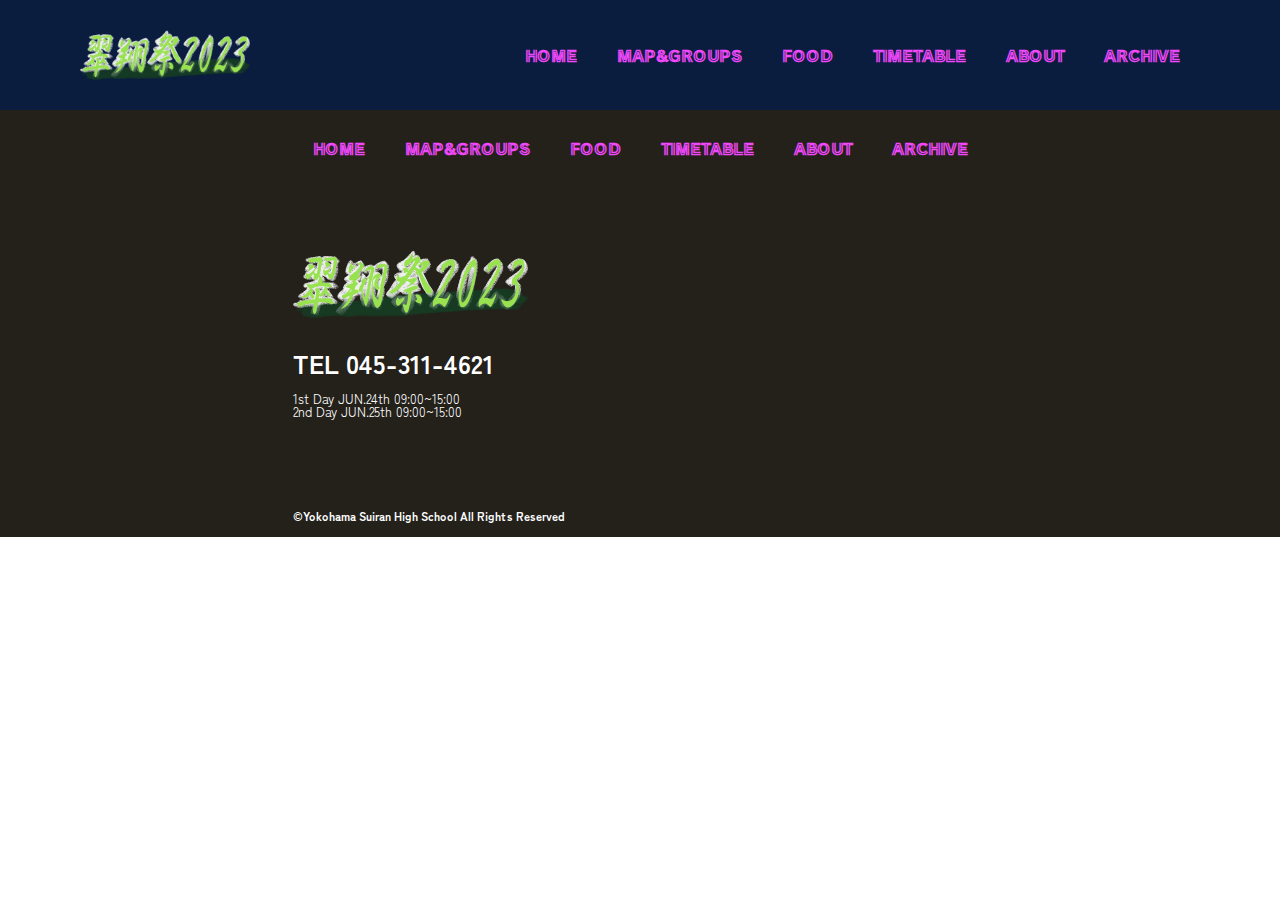
<file: common.html>
<!DOCTYPE html>
<html>

<head>
  <meta charset="UTF-8">
  <title>SUISYOSAI official website</title>
  <meta name="description" content="ページの概要文を記載します">
  <meta name="viewpoint" content="width=device-width">
  <script src="./js/toggle-menu.js"></script>
  <link href="./css/common.css" rel="stylesheet">
  <meta name="viewport" content="width=device-width">
  <link rel="preconnect" href="https://fonts.googleapis.com">
  <link rel="preconnect" href="https://fonts.gstatic.com" crossorigin>
  <link rel="preconnect" href="https://fonts.googleapis.com">
  <link rel="preconnect" href="https://fonts.gstatic.com" crossorigin>
  <link href="https://fonts.googleapis.com/css2?family=Train+One&family=Zen+Kaku+Gothic+New&display=swap" rel="stylesheet">
<link href="https://fonts.googleapis.com/css2?family=Montserrat:wght@700&display=swap" rel="stylesheet">

</head>

<body>

  <!--headerここから-->
  <header class="header">
    <div class="header-inner">
      <a class="header-logo" href="./index.html">
        <img src="./images/各種アイコン/suisyosai2023-logo(仮).png" alt="翠翔祭2023">
      </a>
      <button class="toggle-menu-button"></button>
      <div class="header-site-menu">
        <nav class="site-menu">
          <ul>
            <li><a class="font-font" href="./index.html">HOME</a></li>
            <li><a class="font-font" href="./map-groups.html">MAP&GROUPS</a></li>
            <li><a class="font-font" href="./food.html">FOOD</a></li>
            <li><a class="font-font" href="./timetable.html">TIMETABLE</a></li>
            <li><a class="font-font" href="./about.html">ABOUT</a></li>
            <li><a class="font-font" href="./archive.html">ARCHIVE</a></li>
          </ul>
        </nav>
      </div>
    </div>
  </header>
  <!--headerここまで-->

  <!--mainここから-->
  <main class="main"></main>
  <!--mainここまで-->

  <!--footerここから-->
  <footer class="footer">
    <div class="footer-inner">
      <nav class="site-menu">
        <ul>
          <li><a href="./index.html">HOME</a></li>
          <li><a href="./map-groups.html">MAP&GROUPS</a></li>
          <li><a href="./food.html">FOOD</a></li>
          <li><a href="./timetable.html">TIMETABLE</a></li>
          <li><a class="font-font" href="./about.html">ABOUT</a></li>
          <li><a class="font-font" href="./archive.html">ARCHIVE</a></li>
        </ul>
      </nav>
      <a class="footer-logo" href="./index.html">
        <img src="./images/各種アイコン/suisyosai2023-logo(仮).png" alt="翠翔祭2023">
      </a>
      <p class="footer-tel">TEL 045-311-4621</p>
      <p class="footer-time">1st Day JUN.24th 09:00~15:00<br>2nd Day JUN.25th 09:00~15:00</p>
      <p class="copyright"><small>&copy;Yokohama Suiran High School All Rights Reserved</small></p>
    </div>
  </footer>
  <!--footerここまで-->

</body>

</html>
</file>
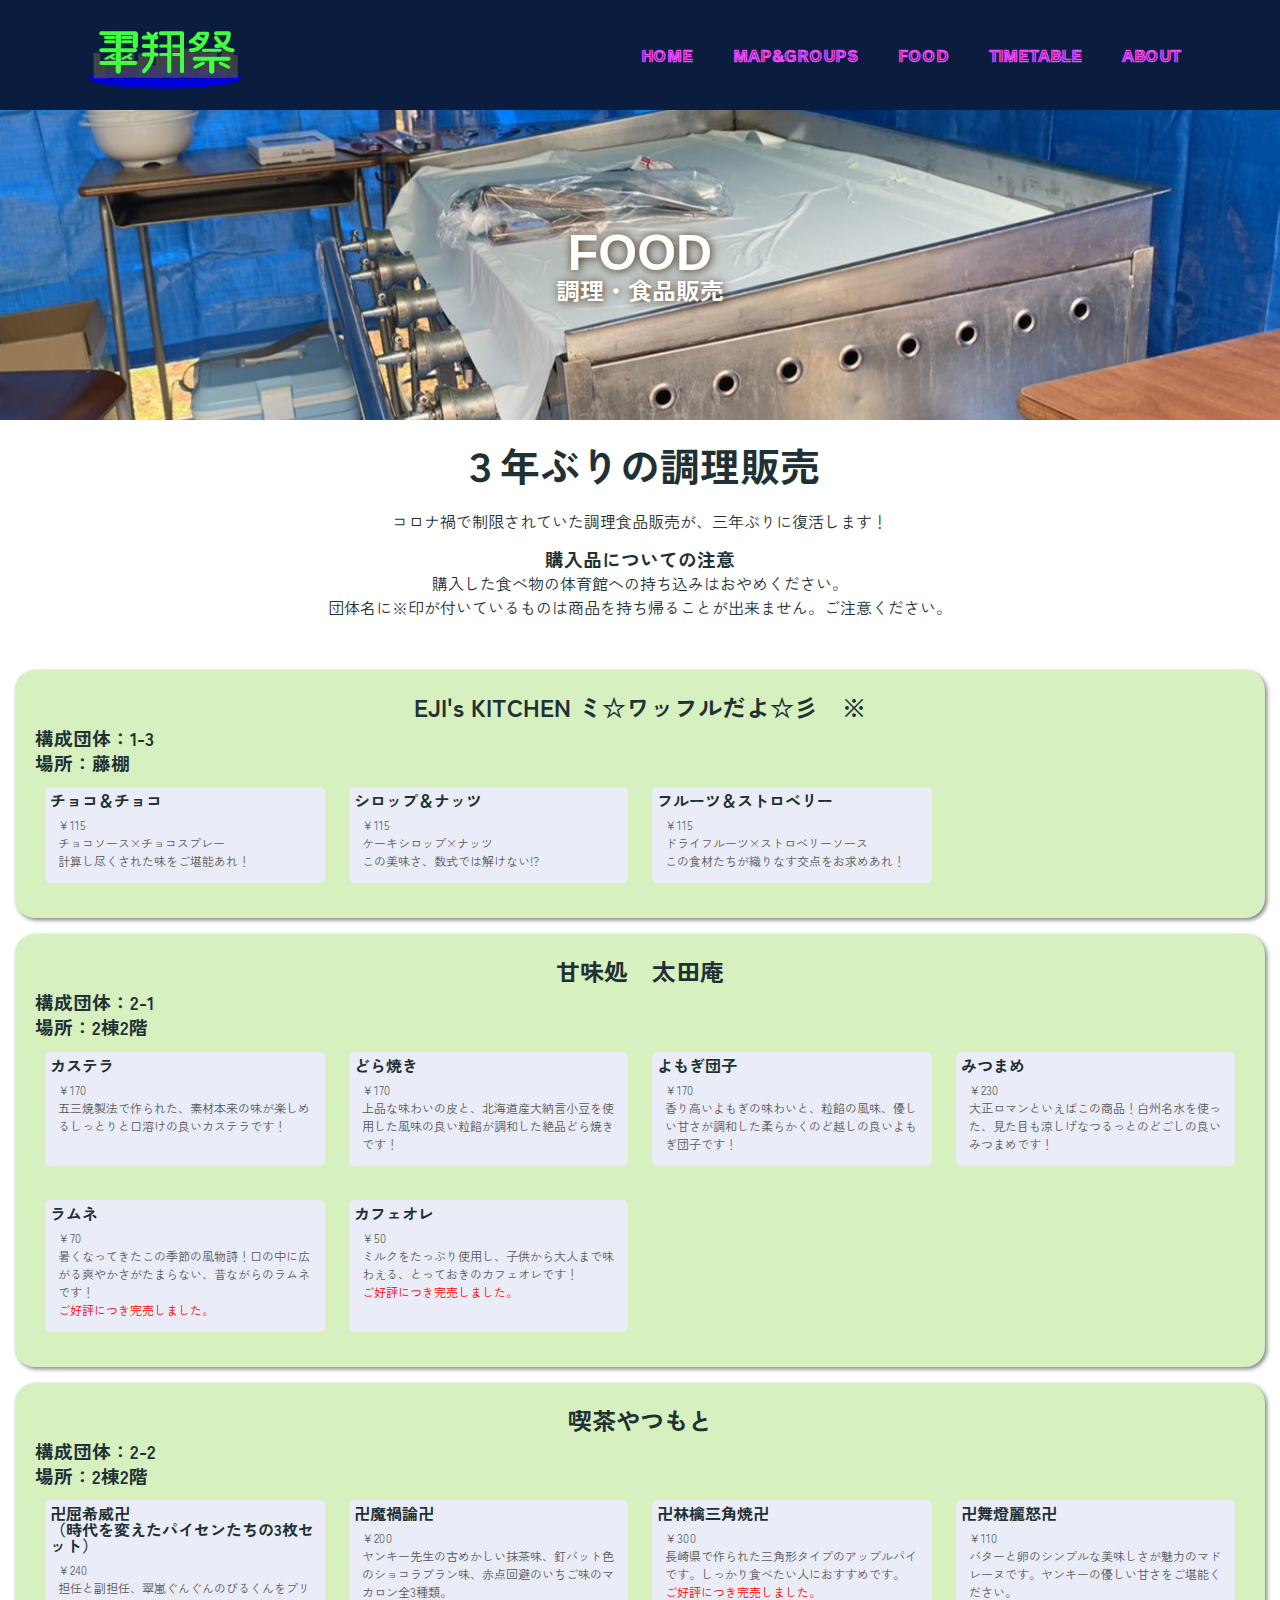
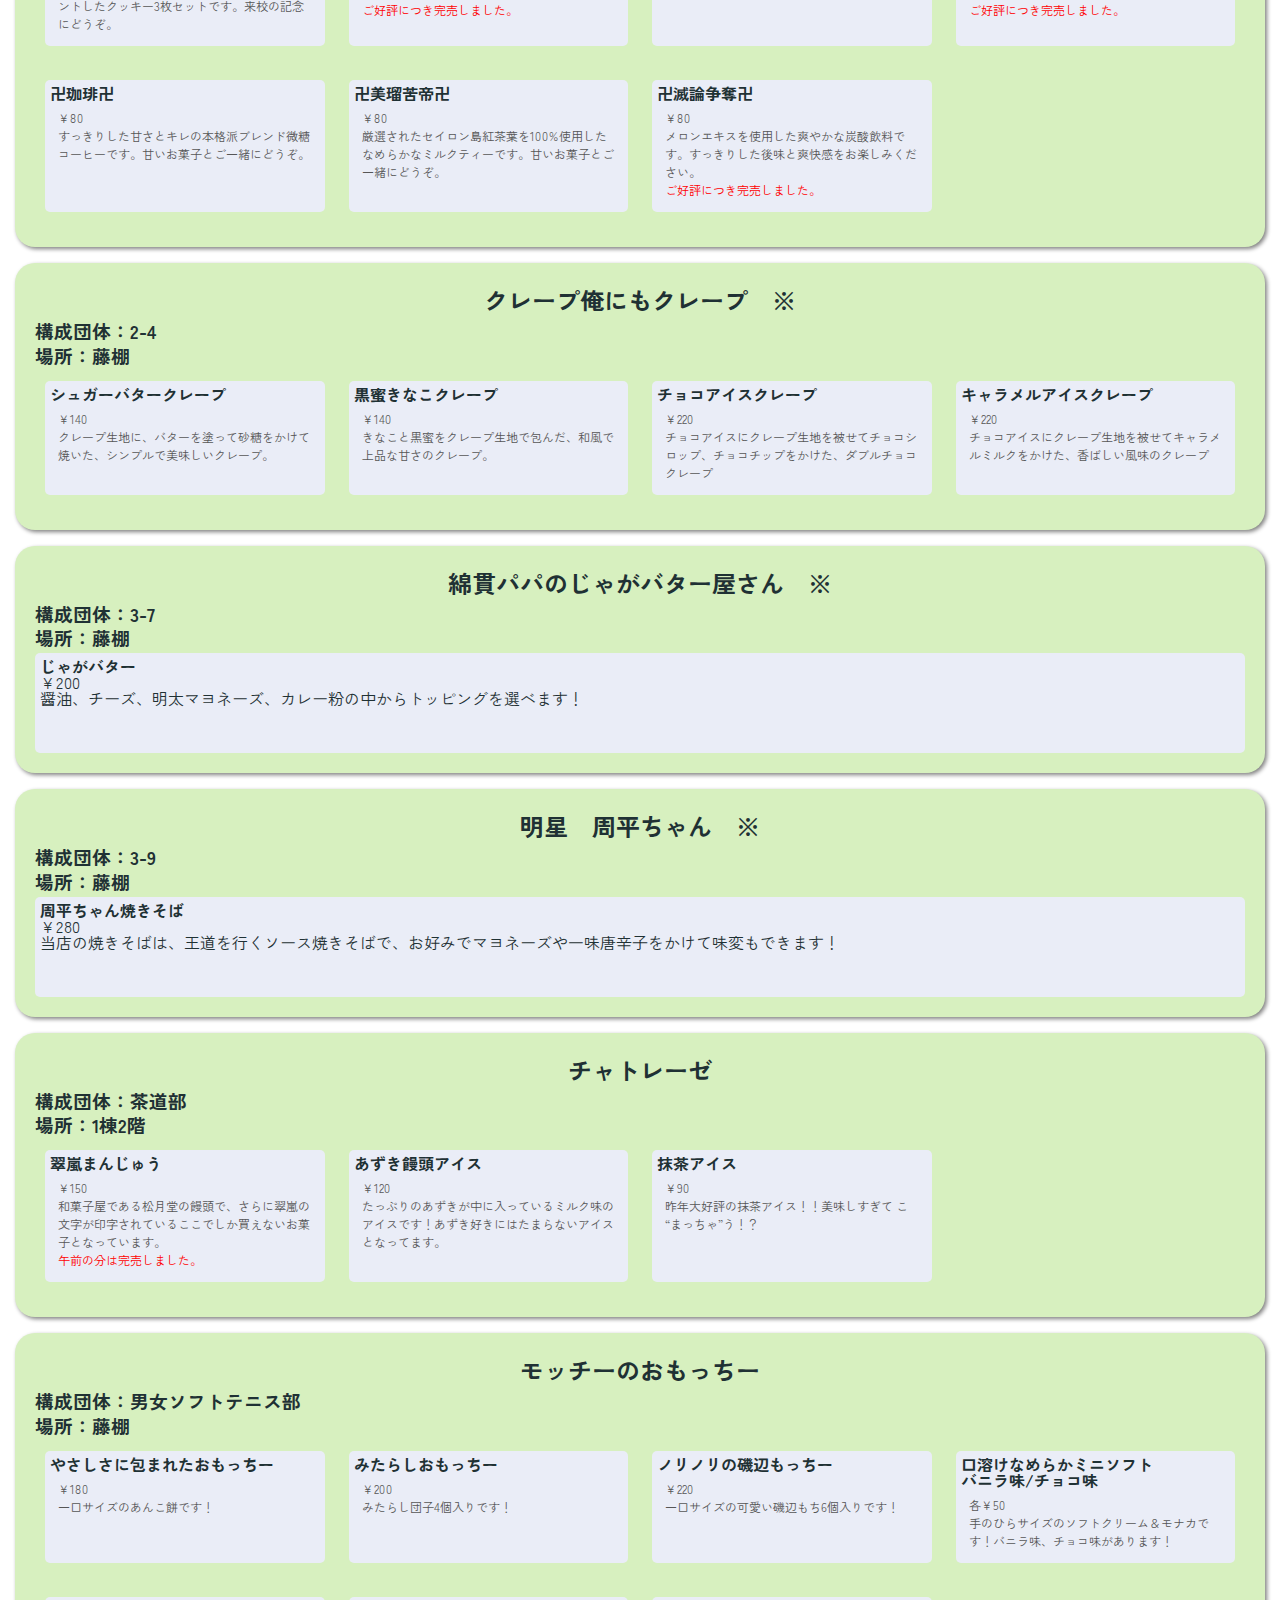
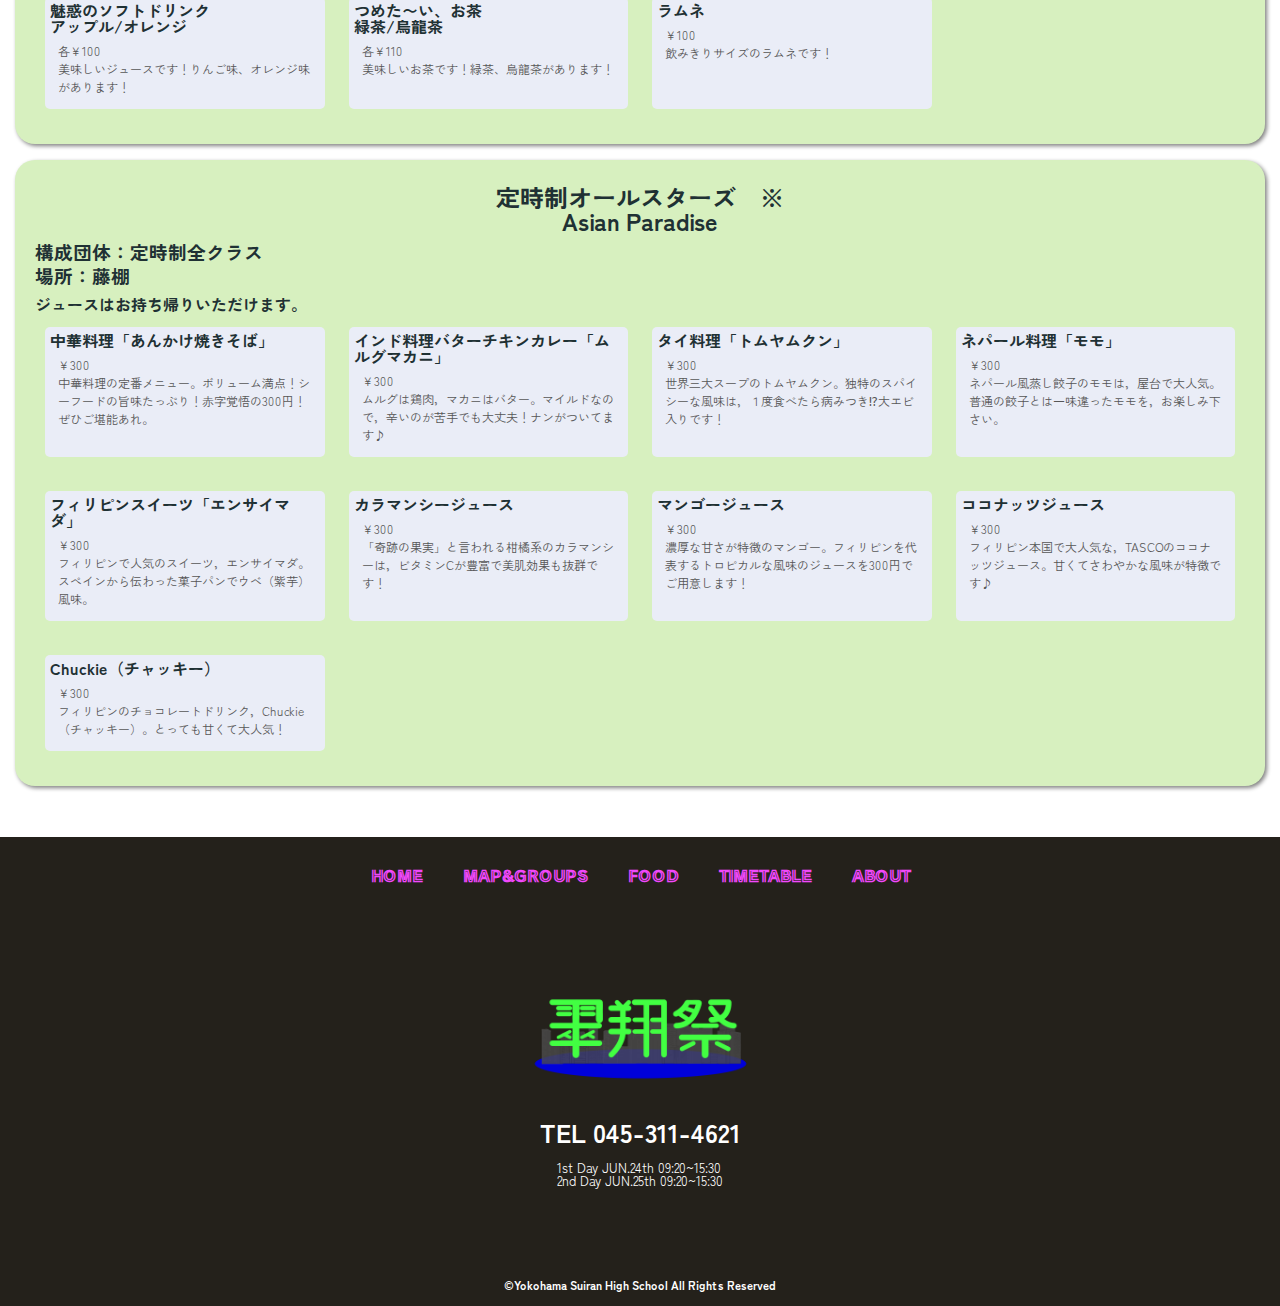
<file: food.html>
<!DOCTYPE html>
<html>

<head>
  <meta charset="UTF-8">
  <title>FOOD | SUISYOSAI official website</title>
  <meta name="description" content="調理食販団体についての詳細を掲載しています。">
  <meta name="viewpoint" content="width=device-width">
  <script src="./js/toggle-menu.js"></script>
  <link href="./css/common.css" rel="stylesheet">
  <link href="./css/food.css" rel="stylesheet">
  <meta name="viewport" content="width=device-width">
  <link rel="preconnect" href="https://fonts.googleapis.com">
  <link rel="preconnect" href="https://fonts.gstatic.com" crossorigin>
  <link rel="preconnect" href="https://fonts.googleapis.com">
  <link rel="preconnect" href="https://fonts.gstatic.com" crossorigin>
  <link href="https://fonts.googleapis.com/css2?family=Train+One&family=Zen+Kaku+Gothic+New&display=swap" rel="stylesheet">
  <link href="https://fonts.googleapis.com/css2?family=Montserrat:wght@700&display=swap" rel="stylesheet">
</head>

<body>

  <!--headerここから-->
  <header class="header">
    <div class="header-inner">
      <a class="header-logo" href="./index.html">
        <img src="./images/各種アイコン/翠翔祭ホームページロゴ-カラー.png" alt="翠翔祭2023">
      </a>
      <button class="toggle-menu-button"></button>
      <div class="header-site-menu">
        <nav class="site-menu">
          <ul>
            <li><a href="./index.html">HOME</a></li>
            <li><a href="./map-groups.html">MAP&GROUPS</a></li>
            <li><a href="./food.html">FOOD</a></li>
            <li><a href="./timetable.html">TIMETABLE</a></li>
            <li><a class="font-font" href="./about.html">ABOUT</a></li>
          </ul>
        </nav>
      </div>
    </div>
  </header>
  <!--headerここまで-->

  <!--mainここから-->
  <main class="main">
    <div class="feature-text">
      <h1>FOOD</h1>
      <h2>調理・食品販売</h2>
    </div>
    <div class="feature">
      <div class="feature-about">
        <h2>３年ぶりの調理販売</h2>
      </div>
      <div class="explain">
        <p>コロナ禍で制限されていた調理食品販売が、三年ぶりに復活します！</p>
      </div>
      <div class="caution">
        <h3>購入品についての注意</h3>
        <p>購入した食べ物の体育館への持ち込みはおやめください。<br>団体名に※印が付いているものは商品を持ち帰ることが出来ません。ご注意ください。</p>
      </div>
    </div>
    <ul class="exhibitor-group">
      <ol class="food-group">
        <h2 class="target-title"> <a>EJI's KITCHEN ミ☆ワッフルだよ☆彡　※</a> </h2>
        <h3 class="presenter">構成団体：1-3</h3>
        <h3 class="position">場所：藤棚</h3>
        <li class="menu">
          <figure class="menu-item">
            <h4>チョコ＆チョコ</h4>
            <figcaption>￥115<br>チョコソース×チョコスプレー<br>計算し尽くされた味をご堪能あれ！</figcaption>
          </figure>
          <figure class="menu-item">
            <h4>シロップ＆ナッツ</h4>
            <figcaption>￥115<br>ケーキシロップ×ナッツ<br>この美味さ、数式では解けない!?</figcaption>
          </figure>
          <figure class="menu-item">
            <h4>フルーツ＆ストロベリー</h4>
            <figcaption>￥115<br>ドライフルーツ×ストロベリーソース<br>この食材たちが織りなす交点をお求めあれ！</figcaption>
          </figure>
        </li>
      </ol>
      <ol class="food-group">
        <h2 class="target-title"> <a>甘味処　太田庵</a> </h2>
        <h3 class="presenter">構成団体：2-1</h3>
        <h3 class="position">場所：2棟2階</h3>
        <li class="menu">
          <figure class="menu-item">
            <h4>カステラ</h4>
            <figcaption>￥170<br>五三焼製法で作られた、素材本来の味が楽しめるしっとりと口溶けの良いカステラです！</figcaption>
          </figure>
          <figure class="menu-item">
            <h4>どら焼き</h4>
            <figcaption>￥170<br>上品な味わいの皮と、北海道産大納言小豆を使用した風味の良い粒餡が調和した絶品どら焼きです！</figcaption>
          </figure>
          <figure class="menu-item">
            <h4>よもぎ団子</h4>
            <figcaption>￥170<br>香り高いよもぎの味わいと、粒餡の風味、優しい甘さが調和した柔らかくのど越しの良いよもぎ団子です！</figcaption>
          </figure>
          <figure class="menu-item">
            <h4>みつまめ</h4>
            <figcaption>￥230<br>大正ロマンといえばこの商品！白州名水を使った、見た目も涼しげなつるっとのどごしの良いみつまめです！</figcaption>
          </figure>
          <figure class="menu-item">
            <h4>ラムネ</h4>
            <figcaption>￥70<br>暑くなってきたこの季節の風物詩！口の中に広がる爽やかさがたまらない、昔ながらのラムネです！<br><font color="red">ご好評につき完売しました。</font></figcaption>
          </figure>
          <figure class="menu-item">
            <h4>カフェオレ</h4>
            <figcaption>￥50<br>ミルクをたっぷり使用し、子供から大人まで味わえる、とっておきのカフェオレです！<br><font color="red">ご好評につき完売しました。</font></figcaption>
          </figure>
        </li>
      </ol>
      <ol class="food-group">
        <h2 class="target-title"> <a>喫茶やつもと</a> </h2>
        <h3 class="presenter">構成団体：2-2</h3>
        <h3 class="position">場所：2棟2階</h3>
        <li class="menu">
          <figure class="menu-item">
            <h4>卍屈希威卍<br>（時代を変えたパイセンたちの3枚セット）</h4>
            <figcaption>￥240<br>担任と副担任、翠嵐ぐんぐんのびるくんをプリントしたクッキー3枚セットです。来校の記念にどうぞ。</figcaption>
          </figure>
          <figure class="menu-item">
            <h4>卍魔禍論卍</h4>
            <figcaption>￥200<br>ヤンキー先生の古めかしい抹茶味、釘バット色のショコラブラン味、赤点回避のいちご味のマカロン全3種類。<br><font color="red">ご好評につき完売しました。</font></figcaption>
          </figure>
          <figure class="menu-item">
            <h4>卍林檎三角焼卍</h4>
            <figcaption>￥300<br>長崎県で作られた三角形タイプのアップルパイです。しっかり食べたい人におすすめです。<br><font color="red">ご好評につき完売しました。</font></figcaption>
          </figure>
          <figure class="menu-item">
            <h4>卍舞燈麗怒卍</h4>
            <figcaption>￥110<br>バターと卵のシンプルな美味しさが魅力のマドレーヌです。ヤンキーの優しい甘さをご堪能ください。<br><font color="red">ご好評につき完売しました。</font></figcaption>
          </figure>
          <figure class="menu-item">
            <h4>卍珈琲卍</h4>
            <figcaption>￥80<br>すっきりした甘さとキレの本格派ブレンド微糖コーヒーです。甘いお菓子とご一緒にどうぞ。</figcaption>
          </figure>
          <figure class="menu-item">
            <h4>卍美瑠苦帝卍</h4>
            <figcaption>￥80<br>厳選されたセイロン島紅茶葉を100%使用したなめらかなミルクティーです。甘いお菓子とご一緒にどうぞ。</figcaption>
          </figure>
          <figure class="menu-item">
            <h4>卍滅論争奪卍</h4>
            <figcaption>￥80<br>メロンエキスを使用した爽やかな炭酸飲料です。すっきりした後味と爽快感をお楽しみください。<br><font color="red">ご好評につき完売しました。</font></figcaption>
          </figure>
        </li>
      </ol>
      <ol class="food-group">
        <h2 class="target-title"> <a>クレープ俺にもクレープ　※</a> </h2>
        <h3 class="presenter">構成団体：2-4</h3>
        <h3 class="position">場所：藤棚</h3>
        <li class="menu">
          <figure class="menu-item">
            <h4>シュガーバタークレープ</h4>
            <figcaption>￥140<br>クレープ生地に、バターを塗って砂糖をかけて焼いた、シンプルで美味しいクレープ。</figcaption>
          </figure>
          <figure class="menu-item">
            <h4>黒蜜きなこクレープ</h4>
            <figcaption>￥140<br>きなこと黒蜜をクレープ生地で包んだ、和風で上品な甘さのクレープ。</figcaption>
          </figure>
          <figure class="menu-item">
            <h4>チョコアイスクレープ</h4>
            <figcaption>￥220<br>チョコアイスにクレープ生地を被せてチョコシロップ、チョコチップをかけた、ダブルチョコクレープ</figcaption>
          </figure>
          <figure class="menu-item">
            <h4>キャラメルアイスクレープ</h4>
            <figcaption>￥220<br>チョコアイスにクレープ生地を被せてキャラメルミルクをかけた、香ばしい風味のクレープ</figcaption>
          </figure>
        </li>
      </ol>
      <ol class="food-group">
        <h2 class="target-title"> <a>綿貫パパのじゃがバター屋さん　※</a> </h2>
        <h3 class="presenter">構成団体：3-7</h3>
        <h3 class="position">場所：藤棚</h3>
        <li class="menu-shuhei">
          <figure class="menu-item-shuhei">
            <h4>じゃがバター</h4>
            <figcaption>￥200<br>醤油、チーズ、明太マヨネーズ、カレー粉の中からトッピングを選べます！</figcaption>
          </figure>
        </li>
      </ol>
      <ol class="food-group">
        <h2 class="target-title"> <a>明星　周平ちゃん　※</a> </h2>
        <h3 class="presenter">構成団体：3-9</h3>
        <h3 class="position">場所：藤棚</h3>
        <li class="menu-shuhei">
          <figure class="menu-item-shuhei">
            <h4>周平ちゃん焼きそば</h4>
            <figcaption>￥280<br>当店の焼きそばは、王道を行くソース焼きそばで、お好みでマヨネーズや一味唐辛子をかけて味変もできます！</figcaption>
          </figure>
        </li>
      </ol>
      <ol class="food-group">
        <h2 class="target-title"> <a>チャトレーゼ</a> </h2>
        <h3 class="presenter">構成団体：茶道部</h3>
        <h3 class="position">場所：1棟2階</h3>
        <li class="menu">
          <figure class="menu-item">
            <h4>翠嵐まんじゅう</h4>
            <figcaption>￥150<br>和菓子屋である松月堂の饅頭で、さらに翠嵐の文字が印字されているここでしか買えないお菓子となっています。<br><font color="red">午前の分は完売しました。</font></figcaption>
          </figure>
          <figure class="menu-item">
            <h4>あずき饅頭アイス</h4>
            <figcaption>￥120<br>たっぷりのあずきが中に入っているミルク味のアイスです！あずき好きにはたまらないアイスとなってます。</figcaption>
          </figure>
          <figure class="menu-item">
            <h4>抹茶アイス</h4>
            <figcaption>￥90<br>昨年大好評の抹茶アイス！！美味しすぎて
              こ“まっちゃ”う！？</figcaption>
          </figure>
        </li>
      </ol>
      <ol class="food-group">
        <h2 class="target-title"> <a>モッチーのおもっちー</a> </h2>
        <h3 class="presenter">構成団体：男女ソフトテニス部</h3>
        <h3 class="position">場所：藤棚</h3>
        <li class="menu">
          <figure class="menu-item">
            <h4>やさしさに包まれたおもっちー</h4>
            <figcaption>￥180<br>一口サイズのあんこ餅です！</figcaption>
          </figure>
          <figure class="menu-item">
            <h4>みたらしおもっちー</h4>
            <figcaption>￥200<br>みたらし団子4個入りです！</figcaption>
          </figure>
          <figure class="menu-item">
            <h4>ノリノリの磯辺もっちー</h4>
            <figcaption>￥220<br>一口サイズの可愛い磯辺もち6個入りです！</figcaption>
          </figure>
          <figure class="menu-item">
            <h4>口溶けなめらかミニソフト<br>バニラ味/チョコ味</h4>
            <figcaption>各￥50<br>手のひらサイズのソフトクリーム＆モナカです！バニラ味、チョコ味があります！</figcaption>
          </figure>
          <figure class="menu-item">
            <h4>魅惑のソフトドリンク<br>アップル/オレンジ</h4>
            <figcaption>各￥100<br>美味しいジュースです！りんご味、オレンジ味があります！</figcaption>
          </figure>
          <figure class="menu-item">
            <h4>つめた〜い、お茶<br>緑茶/烏龍茶</h4>
            <figcaption>各￥110<br>美味しいお茶です！緑茶、烏龍茶があります！</figcaption>
          </figure>
          <figure class="menu-item">
            <h4>ラムネ</h4>
            <figcaption>￥100<br>飲みきりサイズのラムネです！</figcaption>
          </figure>
        </li>
      </ol>
      <ol class="food-group">
        <h2 class="target-title"> <a>定時制オールスターズ　※<br>Asian Paradise</a> </h2>
        <h3 class="presenter">構成団体：定時制全クラス</h3>
        <h3 class="position">場所：藤棚</h3>
        <h4 class="add">ジュースはお持ち帰りいただけます。</h4>
        <li class="menu">
          <figure class="menu-item">
            <h4>中華料理「あんかけ焼きそば」</h4>
            <figcaption>￥300<br>中華料理の定番メニュー。ボリューム満点！シーフードの旨味たっぷり！赤字覚悟の300円！ぜひご堪能あれ。</figcaption>
          </figure>
          <figure class="menu-item">
            <h4>インド料理バターチキンカレー「ムルグマカニ」</h4>
            <figcaption>￥300<br>ムルグは鶏肉，マカニはバター。マイルドなので，辛いのが苦手でも大丈夫！ナンがついてます♪</figcaption>
          </figure>
          <figure class="menu-item">
            <h4>タイ料理「トムヤムクン」</h4>
            <figcaption>￥300<br>世界三大スープのトムヤムクン。独特のスパイシーな風味は，１度食べたら病みつき⁉大エビ入りです！</figcaption>
          </figure>
          <figure class="menu-item">
            <h4>ネパール料理「モモ」</h4>
            <figcaption>￥300<br>ネパール風蒸し餃子のモモは，屋台で大人気。普通の餃子とは一味違ったモモを，お楽しみ下さい。</figcaption>
          </figure>
          <figure class="menu-item">
            <h4>フィリピンスイーツ「エンサイマダ」</h4>
            <figcaption>￥300<br>フィリピンで人気のスイーツ，エンサイマダ。スペインから伝わった菓子パンでウベ（紫芋）風味。</figcaption>
          </figure>
          <figure class="menu-item">
            <h4>カラマンシージュース</h4>
            <figcaption>￥300<br>「奇跡の果実」と言われる柑橘系のカラマンシーは，ビタミンCが豊富で美肌効果も抜群です！</figcaption>
          </figure>
          <figure class="menu-item">
            <h4>マンゴージュース</h4>
            <figcaption>￥300<br>濃厚な甘さが特徴のマンゴー。フィリピンを代表するトロピカルな風味のジュースを300円でご用意します！</figcaption>
          </figure>
          <figure class="menu-item">
            <h4>ココナッツジュース</h4>
            <figcaption>￥300<br>フィリピン本国で大人気な，TASCOのココナッツジュース。甘くてさわやかな風味が特徴です♪</figcaption>
          </figure>
          <figure class="menu-item">
            <h4>Chuckie（チャッキー）</h4>
            <figcaption>￥300<br>フィリピンのチョコレートドリンク，Chuckie（チャッキー）。とっても甘くて大人気！</figcaption>
          </figure>
        </li>
      </ol>
    </ul> 
  </main>
  <!--mainここまで-->

  <!--footerここから-->
  <footer class="footer">
    <nav class="site-menu">
      <ul>
        <li><a href="./index.html">HOME</a></li>
        <li><a href="./map-groups.html">MAP&GROUPS</a></li>
        <li><a href="./food.html">FOOD</a></li>
        <li><a href="./timetable.html">TIMETABLE</a></li>
        <li><a class="font-font" href="./about.html">ABOUT</a></li>
      </ul>
    </nav>
    <a class="footer-logo" href="./index.html">
      <img src="./images/各種アイコン/翠翔祭ホームページロゴ-カラー.png" alt="翠翔祭2023">
    </a>
    <p class="footer-tel">TEL 045-311-4621</p>
    <p class="footer-time">1st Day JUN.24th 09:20~15:30<br>2nd Day JUN.25th 09:20~15:30</p>
    <p class="copyright"><small>&copy;Yokohama Suiran High School All Rights Reserved</small></p>
  </footer>
  <!--footerここまで-->

</body>

</html>
</file>
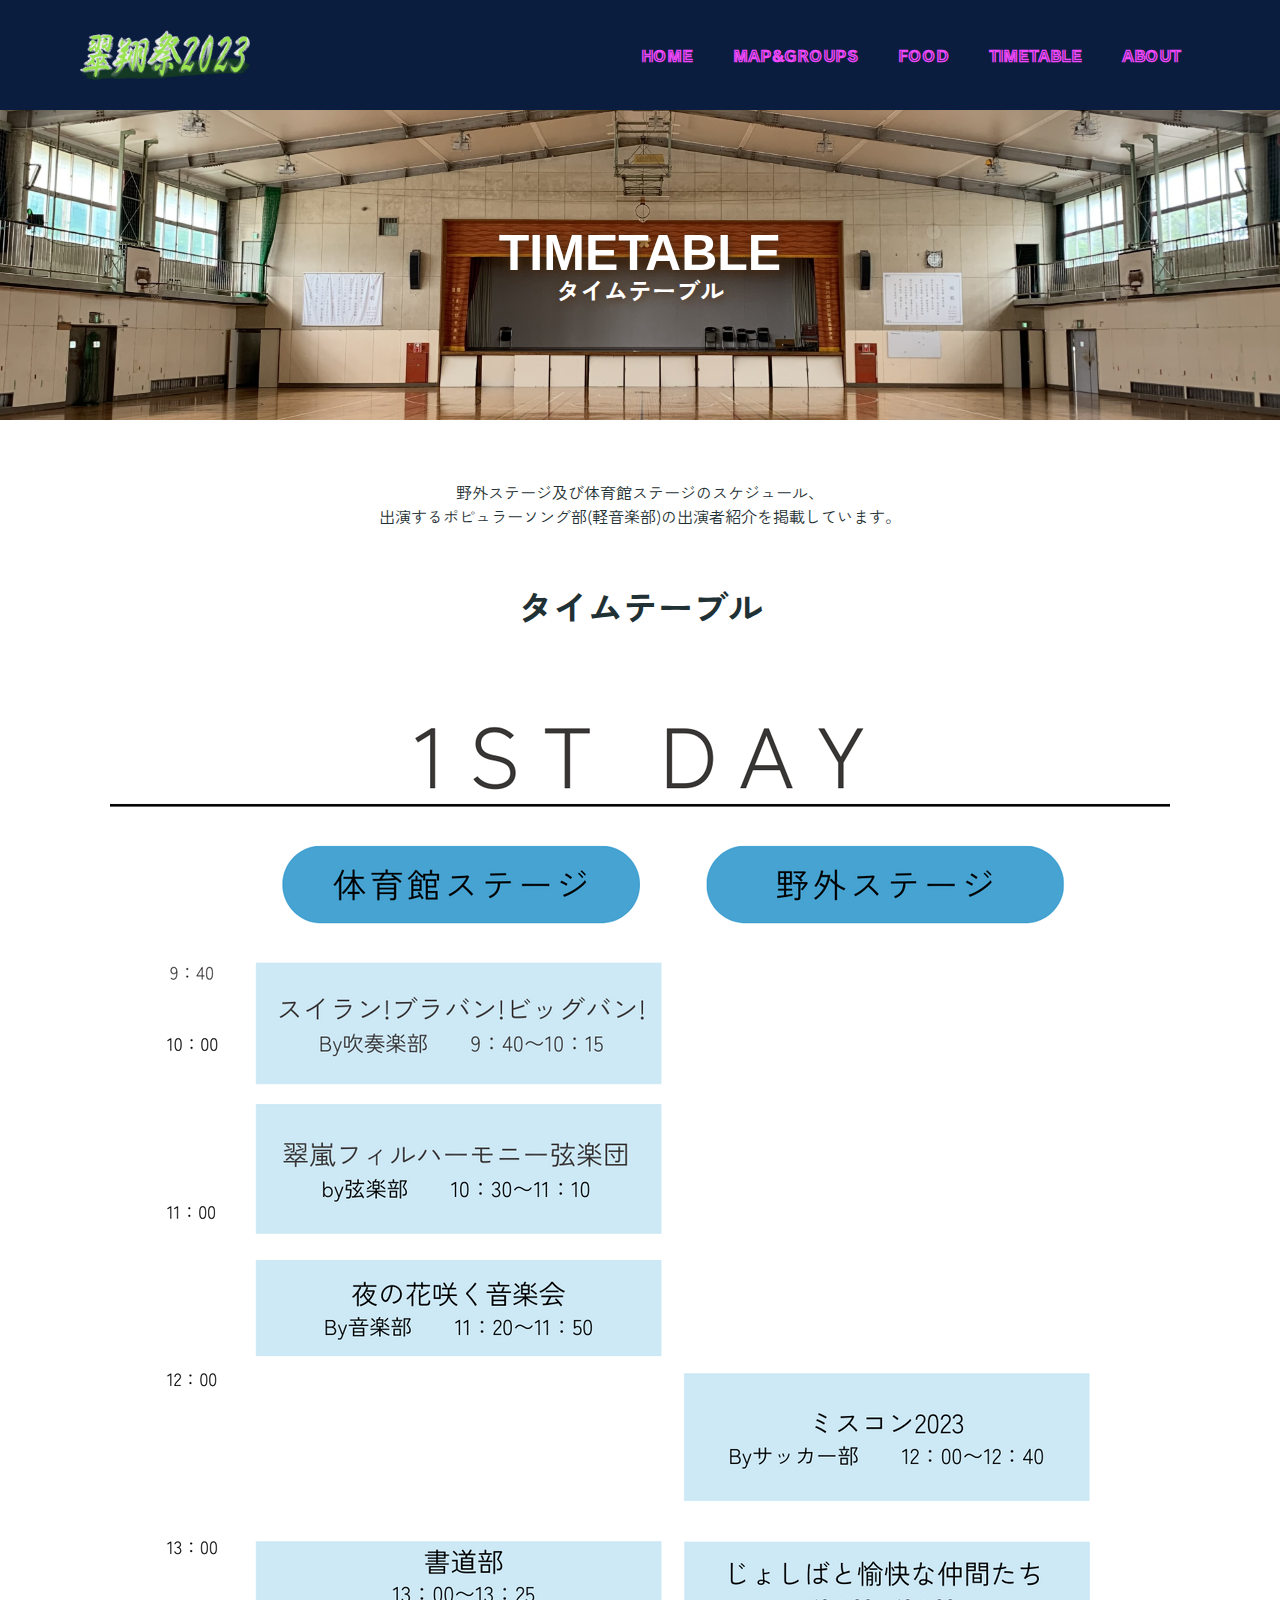
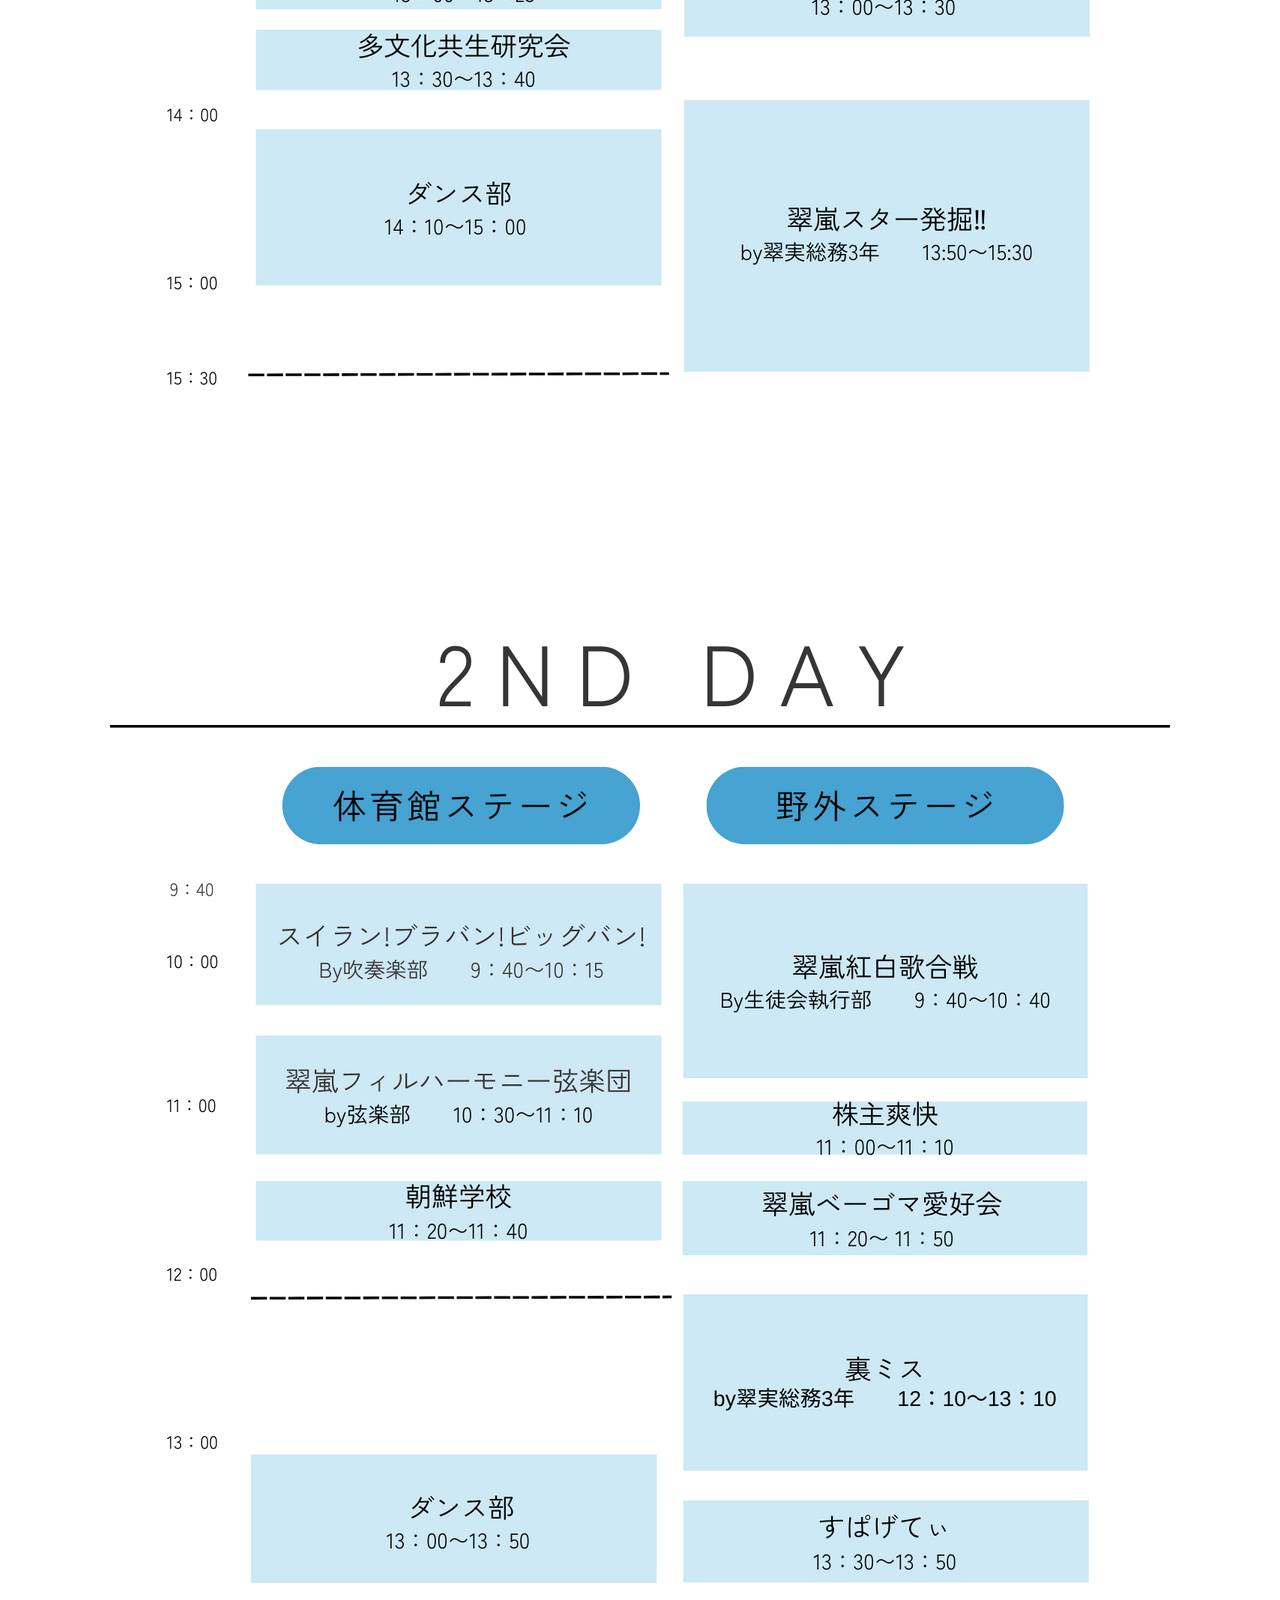
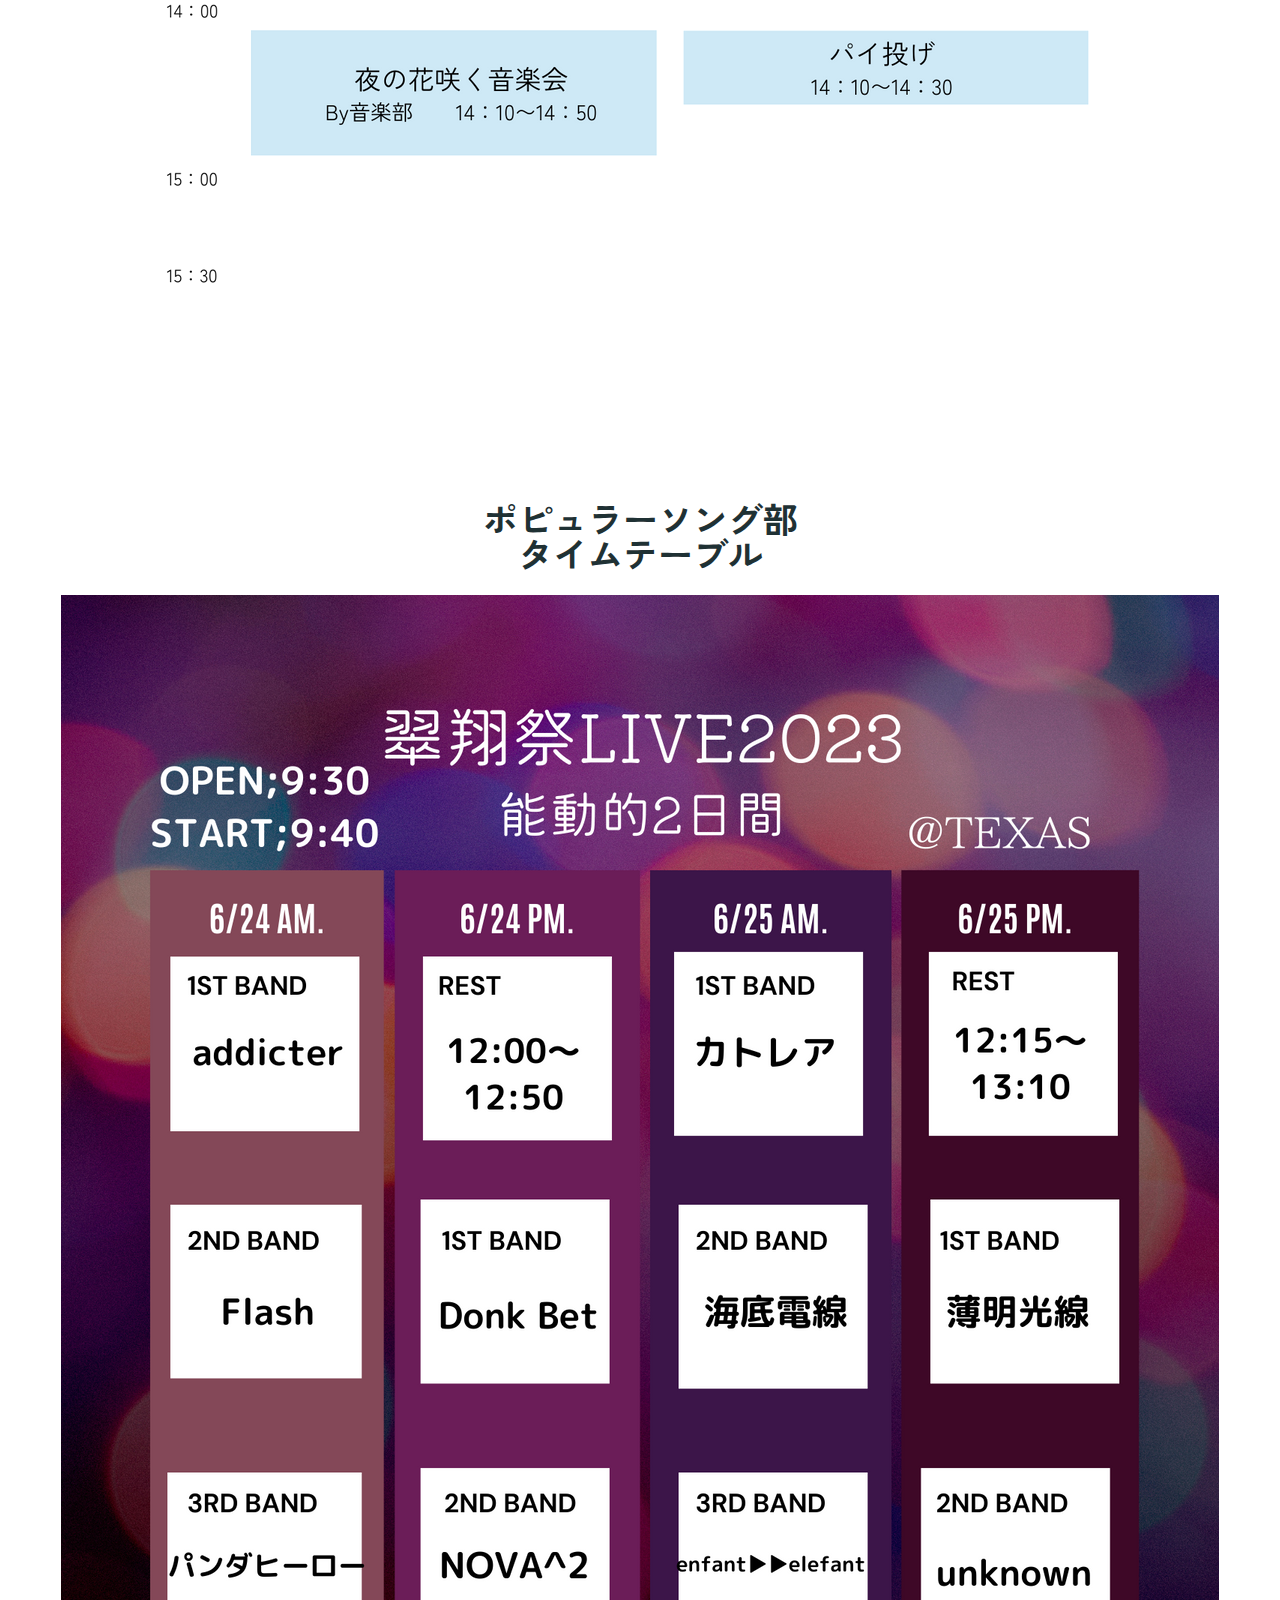
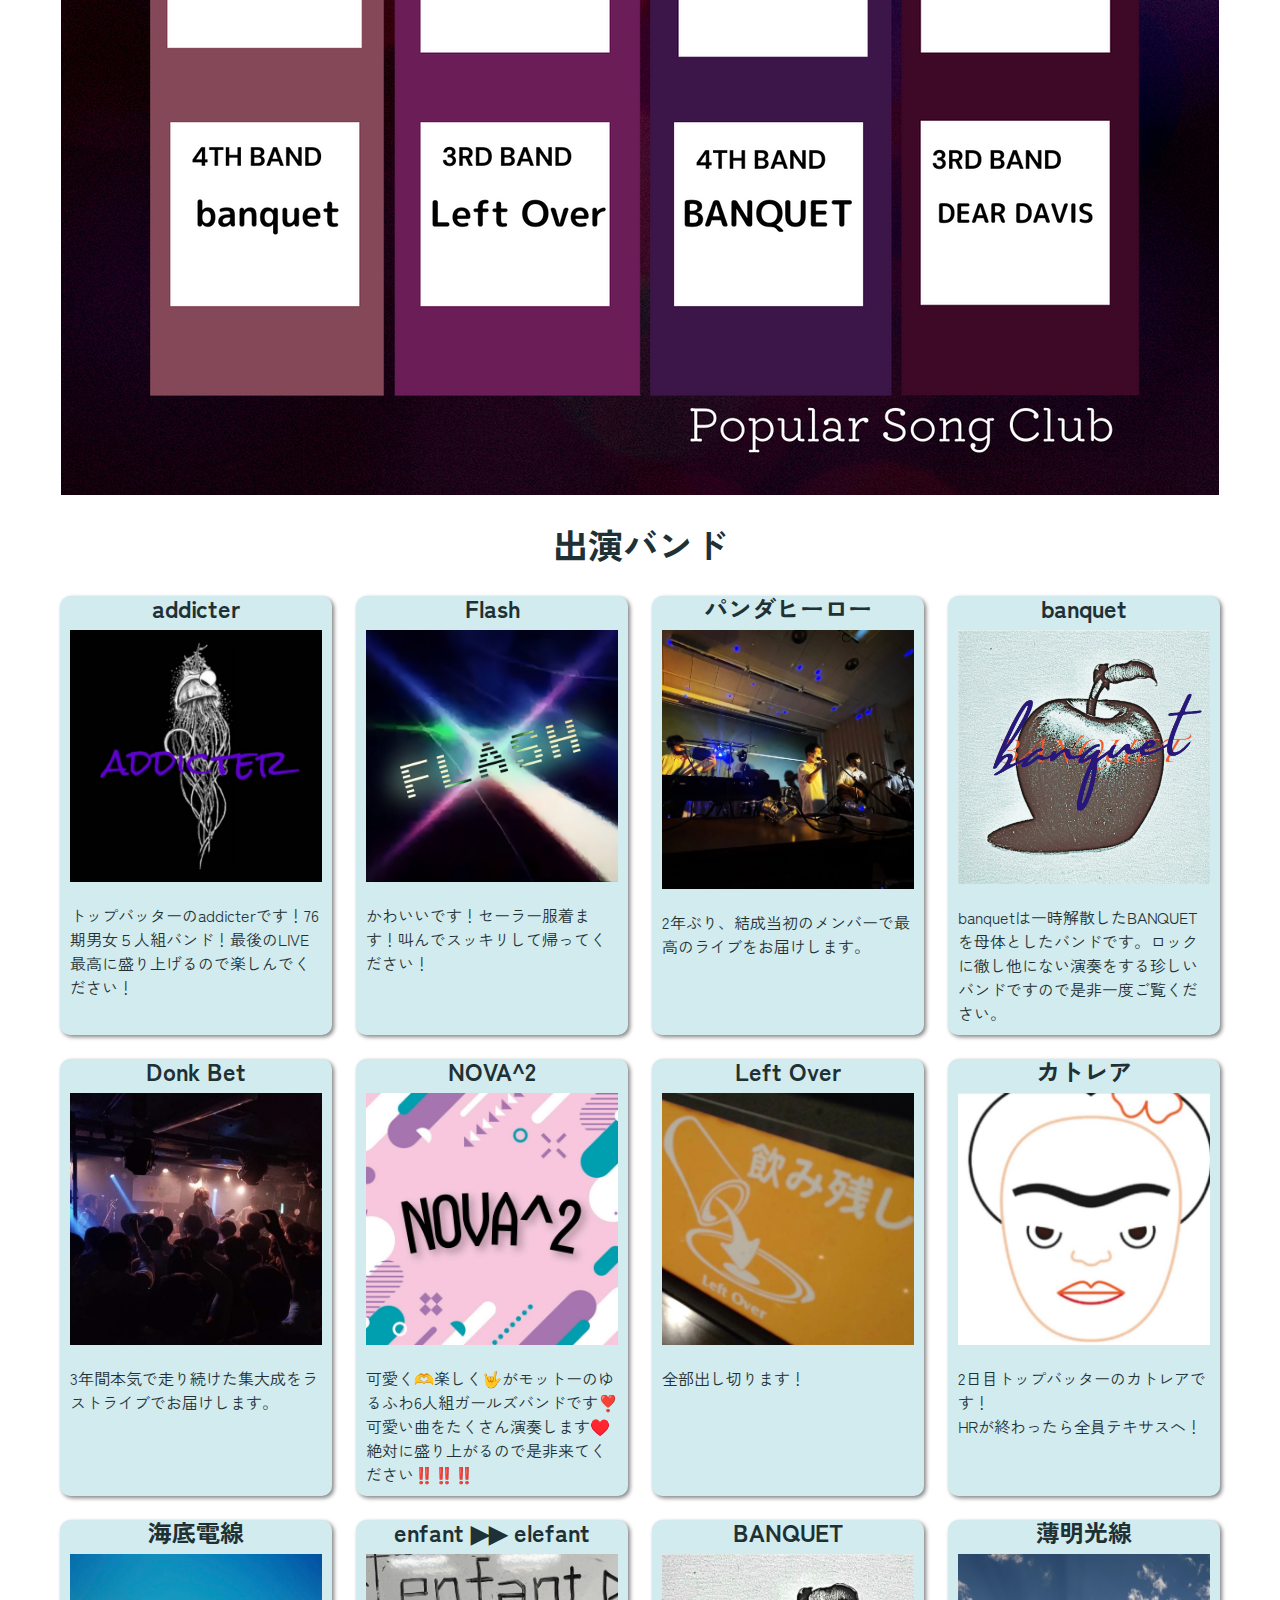
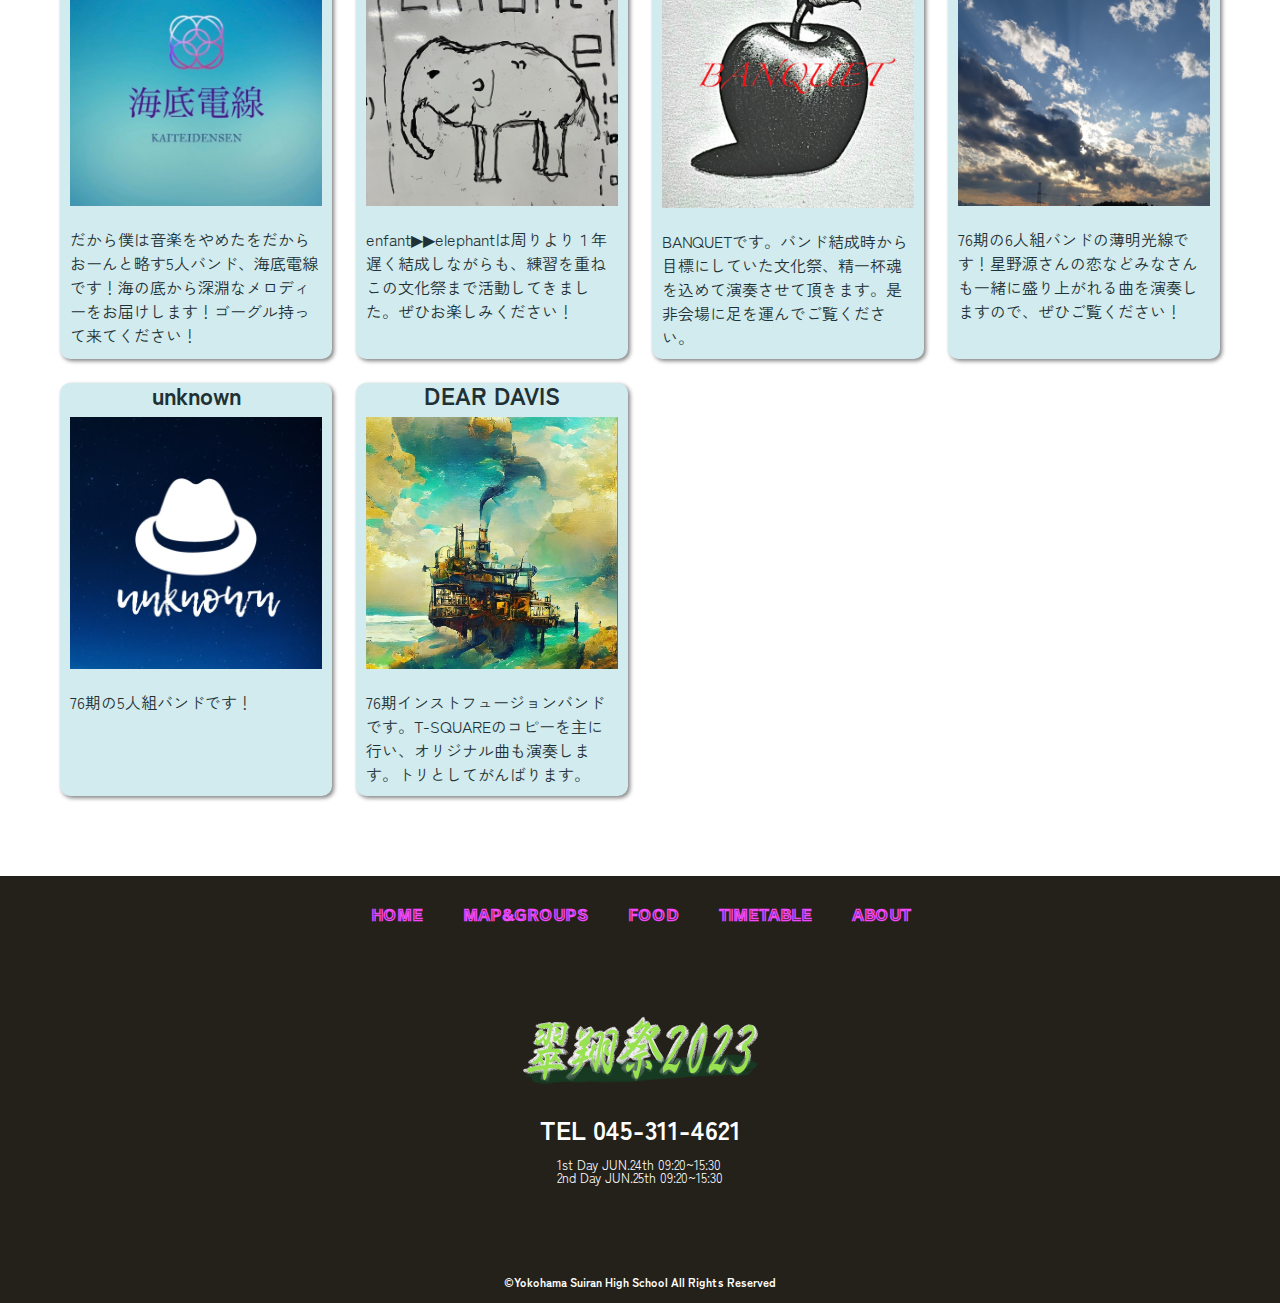
<file: timetable.html>
<!DOCTYPE html>
<html>

<head>
  <meta charset="UTF-8">
  <title>TIMETABLE | SUISYOSAI official website</title>
  <meta name="description" content="野外ステージ及び体育館ステージ、ポピュラーソング部の出演スケジュールを記載します。">
  <meta name="viewpoint" content="width=device-width">
  <script src="./js/toggle-menu.js"></script>
  <link href="./css/common.css" rel="stylesheet">
  <link href="./css/timetable.css" rel="stylesheet">
  <meta name="viewport" content="width=device-width">
  <link rel="preconnect" href="https://fonts.googleapis.com">
  <link rel="preconnect" href="https://fonts.gstatic.com" crossorigin>
  <link rel="preconnect" href="https://fonts.googleapis.com">
  <link rel="preconnect" href="https://fonts.gstatic.com" crossorigin>
  <link href="https://fonts.googleapis.com/css2?family=Train+One&family=Zen+Kaku+Gothic+New&display=swap" rel="stylesheet">
<link href="https://fonts.googleapis.com/css2?family=Montserrat:wght@700&display=swap" rel="stylesheet">

</head>

<body>

  <!--headerここから-->
  <header class="header">
    <div class="header-inner">
      <a class="header-logo" href="./index.html">
        <img src="./images/各種アイコン/suisyosai2023-logo(仮).png" alt="翠翔祭2023">
      </a>
      <button class="toggle-menu-button"></button>
      <div class="header-site-menu">
        <nav class="site-menu">
          <ul>
            <li><a class="font-font" href="./index.html">HOME</a></li>
            <li><a class="font-font" href="./map-groups.html">MAP&GROUPS</a></li>
            <li><a class="font-font" href="./food.html">FOOD</a></li>
            <li><a class="font-font" href="./timetable.html">TIMETABLE</a></li>
            <li><a class="font-font" href="./about.html">ABOUT</a></li>
          </ul>
        </nav>
      </div>
    </div>
  </header>
  <!--headerここまで-->

  <!--mainここから-->
  <main class="main">
    <div class="feature-text">
      <h1>TIMETABLE</h1>
      <h2>タイムテーブル</h2>
    </div>
    <div class="lead">
      <div class="explain">
        <p>野外ステージ及び体育館ステージのスケジュール、<br>出演するポピュラーソング部(軽音楽部)の出演者紹介を掲載しています。</p>
      </div>
      <div class="timetabele-image">
        <h2 class="midashi">タイムテーブル</h2>
        <img src="./images/タイムテーブル/timetable 1st-day.png">
        <img src="./images/タイムテーブル/timetable 2nd-day.png">
        <h2 class="midashi">ポピュラーソング部<br>タイムテーブル</h2>
        <img src="./images/タイムテーブル/timetable popular-song.png">
      </div>
      <div class="popular-song-club-performer">
        <h2 class="midashi">出演バンド</h2>
        <ol class="performers">
          <li class="performer">
            <figure>
              <h2 class="performers-name"> <a>addicter</a> </h2>
              <a> <img class="icon" src="./images/出演バンド/addicter.JPG" alt="addicter"> </a>
              <figcaption class="introduce">トップバッターのaddicterです！76期男女５人組バンド！最後のLIVE最高に盛り上げるので楽しんでください！</figcaption>
            </figure>
          </li>
          <li class="performer">
            <figure>
              <h2 class="performers-name"> <a>Flash</a> </h2>
              <a> <img class="icon" src="./images/出演バンド/Flash.jpg" alt="Flash"> </a>
              <figcaption class="introduce">かわいいです！セーラー服着ます！叫んでスッキリして帰ってください！</figcaption>
            </figure>
          </li>
          <li class="performer">
            <figure>
              <h2 class="performers-name"> <a>パンダヒーロー</a> </h2>
              <a> <img class="icon" src="./images/出演バンド/パンダヒーロー.jpeg" alt="パンダヒーロー"> </a>
              <figcaption class="introduce">2年ぶり、結成当初のメンバーで最高のライブをお届けします。</figcaption>
            </figure>
          </li>
          <li class="performer">
            <figure>
              <h2 class="performers-name"> <a>banquet</a> </h2>
              <a> <img class="icon" src="./images/出演バンド/banquet little.jpeg" alt="banquet"> </a>
              <figcaption class="introduce">banquetは一時解散したBANQUETを母体としたバンドです。ロックに徹し他にない演奏をする珍しいバンドですので是非一度ご覧ください。</figcaption>
            </figure>
          </li>
          <li class="performer">
            <figure>
              <h2 class="performers-name"> <a>Donk Bet</a> </h2>
              <a> <img class="icon" src="./images/出演バンド/Donk Bet.jpeg" alt="Donk Bet"> </a>
              <figcaption class="introduce">3年間本気で走り続けた集大成をラストライブでお届けします。</figcaption>
            </figure>
          </li>
          <li class="performer">
            <figure>
              <h2 class="performers-name"> <a>NOVA^2</a> </h2>
              <a> <img class="icon" src="./images/出演バンド/NOVA^2.jpg" alt="NOVA^2"> </a>
              <figcaption class="introduce">可愛く🫶楽しく🤟がモットーのゆるふわ6人組ガールズバンドです❣️<br>
                可愛い曲をたくさん演奏します♥️<br>
                絶対に盛り上がるので是非来てください‼️‼️‼️</figcaption>
            </figure>
          </li>
          <li class="performer">
            <figure>
              <h2 class="performers-name"> <a>Left Over</a> </h2>
              <a> <img class="icon" src="./images/出演バンド/Left Over.jpg" alt="Left Over"> </a>
              <figcaption class="introduce">全部出し切ります！</figcaption>
            </figure>
          </li>
          <li class="performer">
            <figure>
              <h2 class="performers-name"> <a>カトレア</a> </h2>
              <a> <img class="icon" src="./images/出演バンド/カトレア.JPG" alt="カトレア"> </a>
              <figcaption class="introduce">2日目トップバッターのカトレアです！<br>HRが終わったら全員テキサスへ！</figcaption>
            </figure>
          </li>
          <li class="performer">
            <figure>
              <h2 class="performers-name"> <a>海底電線</a> </h2>
              <a> <img class="icon" src="./images/出演バンド/海底電線.jpeg" alt="海底電線"> </a>
              <figcaption class="introduce">だから僕は音楽をやめたをだからおーんと略す5人バンド、海底電線です！海の底から深淵なメロディーをお届けします！ゴーグル持って来てください！</figcaption>
            </figure>
          </li>
          <li class="performer">
            <figure>
              <h2 class="performers-name"> <a class="en-el">enfant ▶︎▶︎ elefant</a> </h2>
              <a> <img class="icon" src="./images/出演バンド/enfant▶︎▶︎elefant.jpg" alt="enfant▶︎▶︎elefant"> </a>
              <figcaption class="introduce">enfant▶▶elephantは周りより１年遅く結成しながらも、練習を重ねこの文化祭まで活動してきました。ぜひお楽しみください！</figcaption>
            </figure>
          </li>
          <li class="performer">
            <figure>
              <h2 class="performers-name"> <a>BANQUET</a> </h2>
              <a> <img class="icon" src="./images/出演バンド/BANQUET.jpeg" alt="BANQUET"> </a>
              <figcaption class="introduce">BANQUETです。バンド結成時から目標にしていた文化祭、精一杯魂を込めて演奏させて頂きます。是非会場に足を運んでご覧ください。</figcaption>
            </figure>
          </li>
          <li class="performer">
            <figure>
              <h2 class="performers-name"> <a>薄明光線</a> </h2>
              <a> <img class="icon" src="./images/出演バンド/薄明光線.jpg" alt="薄明光線"> </a>
              <figcaption class="introduce">76期の6人組バンドの薄明光線です！星野源さんの恋などみなさんも一緒に盛り上がれる曲を演奏しますので、ぜひご覧ください！</figcaption>
            </figure>
          </li>
          <li class="performer">
            <figure>
              <h2 class="performers-name"> <a>unknown</a> </h2>
              <a> <img class="icon" src="./images/出演バンド/unknown.jpg" alt="unknown"> </a>
              <figcaption class="introduce">76期の5人組バンドです！</figcaption>
            </figure>
          </li>
          <li class="performer">
            <figure>
              <h2 class="performers-name"> <a>DEAR DAVIS</a> </h2>
              <a> <img class="icon" src="./images/出演バンド/DEAR DAVIS.jpg" alt="DEAR DAVIS"> </a>
              <figcaption class="introduce">76期インストフュージョンバンドです。T-SQUAREのコピーを主に行い、オリジナル曲も演奏します。トリとしてがんばります。</figcaption>
            </figure>
          </li>
        </ol>
      </div>
    </div>
  </main>
  <!--mainここまで-->

  <!--footerここから-->
  <footer class="footer">
    <nav class="site-menu">
      <ul>
        <li><a href="./index.html">HOME</a></li>
        <li><a href="./map-groups.html">MAP&GROUPS</a></li>
        <li><a href="./food.html">FOOD</a></li>
        <li><a href="./timetable.html">TIMETABLE</a></li>
        <li><a class="font-font" href="./about.html">ABOUT</a></li>
      </ul>
    </nav>
    <a class="footer-logo" href="./index.html">
      <img src="../images/各種アイコン/suisyosai2023-logo(仮).png" alt="翠翔祭2023">
    </a>
    <p class="footer-tel">TEL 045-311-4621</p>
    <p class="footer-time">1st Day JUN.24th 09:20~15:30<br>2nd Day JUN.25th 09:20~15:30</p>
    <p class="copyright"><small>&copy;Yokohama Suiran High School All Rights Reserved</small></p>
  </footer>
  <!--footerここまで-->

</body>

</html>
</file>
<file: css/common.css>
@charset "utf-8";

*,
::before,
::after {
  padding: 0;
  margin: 0;
  box-sizing: border-box;
}
ul,
ol {
  list-style: none;
}
a {
  color: inherit;
  text-decoration: none;
}
body {
  font-family: 'Zen Kaku Gothic New', sans-serif;
  font-size: 16px;
  color: #1f3134;
  line-height: 1;
  background-color: #ffffff;
}
img {
  max-width: 100%;
}
.header-inner {
  max-width: 1200px;
  height: 110px;
  margin-left: auto;
  margin-right: auto;
  padding-left: 40px;
  padding-right: 40px;
  display: flex;
  justify-content: space-between;
  align-items: center;
}
.header {
  background-color: #0a1d3e;
  color: #ffffff;
}
.toggle-menu-button {
  display: none;
}
.header-logo {
  display: block;
  width: 170px;
}
.site-menu ul {
  display: flex;
}
.site-menu ul li {
  margin-left: 20px;
  margin-right: 20px;
}
.site-menu ul li a {
  font-family: 'Train One', cursive; 
  font-weight: bold;
  color: #f148fb;
}
.footer {
  color: #ffffff;
  background-color: #24211b;
  padding-top: 30px;
  padding-bottom: 15px;
  display: flex;
  flex-direction: column;
  align-items: center;
}
.footer-logo {
  display: block;
  width: 235px;
  margin-top: 90px;
}
.footer-tel {
  font-size: 26px;
  font-weight: bold;
  margin-top: 28px;
}
.footer-time {
  font-size: 13px;
  margin-top: 16px;
}
.copyright {
  font-size: 14px;
  font-weight: bold;
  margin-top: 90px;
}

@media (max-width: 800px) {
  .site-menu ul {
    display: block;
    text-align: center;
  }

  .site-menu li {
    margin-top: 20px;
  }

  .header {
    position: fixed;
    top: 0;
    left: 0;
    right: 0;
    background-color: #0a1d3e
  
  ;
    height: 50px;
    z-index: 10;
    box-shadow: 0 3px 6px rgba(0, 0, 0, 0.1);
  }

  .header-inner {
    padding-left: 20px;
    padding-right: 20px;
    height: 100%;
    position: relative;
  }

  .header-logo {
    width: 100px;
  }

  .header-site-menu {
    position: absolute;
    top: 100%;
    left: 0;
    right: 0;
    color: #ffffff;
    background-color: #626973;
    padding-top: 30px;
    padding-bottom: 50px;
    display: none;
  }

  .header-site-menu.is-show {
    display: block;
  }

  .toggle-menu-button {
    display: block;
    width: 44px;
    height: 34px;
    background-image: url(../images/各種アイコン/メニューアイコン.png);
    background-size: 50%;
    background-position: center;
    background-repeat: no-repeat;
    background-color: transparent;
    border: none;
    border-radius: 0;
    outline: none;
  }
  .main {
    padding-top: 50px;
  }
  .footer-address {
    font-size: 13px;
  }
  .footer-logo {
    margin-top: 20px;
  }
  .footer-tel {
    font-size: 20px;
  }
  .copyright {
    margin-top: 30px;
  }
}
</file>
<file: css/food.css>
@charset "utf-8";

.feature-text {
  height: 310px;
  background-image: url(../images/index/FOOD.jpg);
  background-repeat: no-repeat;
  background-position: center center;
  background-size: cover;
  display: flex;
  flex-direction: column;
  justify-content: center;
  align-items: center;
  color: #ffffff;
  text-shadow: 1px 1px 10px #4b2c14;
}
.feature-text h1 {
  font-family: 'Monteserrat',sans-serif;
  font-size: 50px;
  font-weight: bold;
}

.feature-about h2 {
  font-size: 40px;
  margin-top: 15px;
  text-align: center;
  line-height: 150%;
}
.explain {
  margin: 14px auto;
  text-align: center;
  line-height: 150%;
  color: #1f3134;
  max-width: 80%;
}
.caution {
  text-align: center;
  line-height: 1.5rem;
  margin: auto;
  max-width: 80%;
}
.exhibitor-group {
  margin-top: 15px;
  margin-left: 15px;
  margin-bottom: 15px;
  margin-right: 15px;
  padding-top: 20px;
  padding-bottom: 20px;
}
.add {
  margin-left: 10px;
  margin-top: 10px;
}
.exhibitor-group h2 {
  text-align: center;
}
.exhibitor-group h3 {
  margin-left: 10px;
}
.guide-area {
  text-align: center;
}
.guide {
  background-color:#a3d9c0;
  display: inline-block;
  min-width: 200px;
  line-height: 50px;
  border-radius: 25px;
  font-size: 20px;
  font-weight: 900;
  margin-bottom: 20px;
  color: #1f3134;
}
.guide:hover {
  background-color: #abced8;
}
.food-group {
  background: #d7f0bf;
  border-radius: 20px 20px 20px 20px;
  box-shadow: 2px 2px 4px gray;
  margin-top: 16px;
  margin-bottom: 16px;
  padding-left: 10px;
  padding-top: 5px;
  padding-right: 10px;
  padding-bottom: 10px;
}
.menu {
  display: grid;
  grid-gap: 1.5rem;
  grid-template-columns: repeat(4, 1fr);
  padding: 10px;
  background: #d7f0bf;
  margin-left: 10px;
  margin-right: 10px;
  margin-bottom: 10px;
}
.menu-shuhei {
  margin-left: 10px;
  margin-right: 10px;
  margin-bottom: 10px;
}
.menu-item-shuhei {
  border-radius: 5px;
  background-color: #eaedf7;
  padding: 5px;
  margin-top: 5px;
  margin-bottom: 5px;
  height: 100px;
}
.menu figcaption {
  padding: 0.5rem;
  font-size: 0.75rem;
  color: #565656;
  line-height: 150%;
}
.target-title {
  margin-top: 20px;
  margin-bottom: 10px;
}
.menu-item {
  border-radius: 5px;
  background-color: #eaedf7;
  padding: 5px;
  margin-top: 5px;
  margin-bottom: 5px;
}
.position {
  margin-top: 6px;
}

@media (max-width: 768px) {
  html {
    font-size: 14px;
  }

  .menu {
    grid-template-columns: repeat(2, 1fr);
  }
}
</file>
<file: css/timetable.css>
@charset "utf-8";

.feature-text {
  height: 310px;
  background-image: url(../images/index/TIMETABLE.jpg);
  background-repeat: no-repeat;
  background-position: center center;
  background-size: cover;
  display: flex;
  flex-direction: column;
  justify-content: center;
  align-items: center;
  color: #ffffff;
  text-shadow: 1px 1px 10px #4b2c14;
}
.feature-text h1 {
  font-family: 'Monteserrat',sans-serif;
  font-size: 50px;
  font-weight: bold;
}
.feature-about h2 {
  font-size: 40px;
  margin-top: 15px;
  text-align: center;
  line-height: 150%;
}

.lead {
  max-width: 1200px;
  margin: 60px auto;
  text-align: center;
}

.explain {
  margin: 60px auto;
  text-align: center;
  color: hsl(0, 0%, 55%);
  line-height: 150%;
  color: #1f3134;
  max-width: 80%;
}

.lead img {
  padding: 10px;
}
.performer {
  color: #1f3134;
}
.performers {
  display: grid;
  grid-gap: 1.5rem;
  grid-template-columns: repeat(4, 1fr);
  padding: 20px;
}

.performers .performer {
  background: #d1ebef;
  border-radius: 10px 10px 10px 10px;
  box-shadow: 2px 2px 4px gray;
}
.performers .introduce {
  margin-top: 10px;
  margin-left: 10px;
  margin-bottom: 10px;
  margin-right: 10px;
  text-align: left;
}
.performers .performers-name {
  margin-left: 2px;
  margin-right: 2px;
}
.timetable-image {
  max-width: 80%;
}
.midashi {
  font-size: 35px;
  margin-top: 20px;
  margin-bottom: 15px;
}
.introduce {
  line-height: 1.5rem;
}

@media (max-width: 768px) {
  html {
    font-size: 14px;
  }
  .performers {
    grid-template-columns: repeat(2, 1fr);
  }
  .midashi {
    font-size: 16px;
    margin-top: 15px;
    margin-bottom: 10px;
  }
}
@media (max-width: 375px) {
  html {
    font-size: 14px;
  }
  .performers {
    grid-template-columns: repeat(2, 1fr);
  }
  .en-el {
    font-size: 13px;
  }
  .midashi {
    font-size: 16px;
    margin-top: 15px;
    margin-bottom: 10px;
  }
}
@media (max-width: 374px) {
  html {
    font-size: 14px;
  }
  .performers {
    grid-template-columns: 1fr;
  }
  .midashi {
    font-size: 16px;
    margin-top: 15px;
    margin-bottom: 10px;
  }
}
</file>
